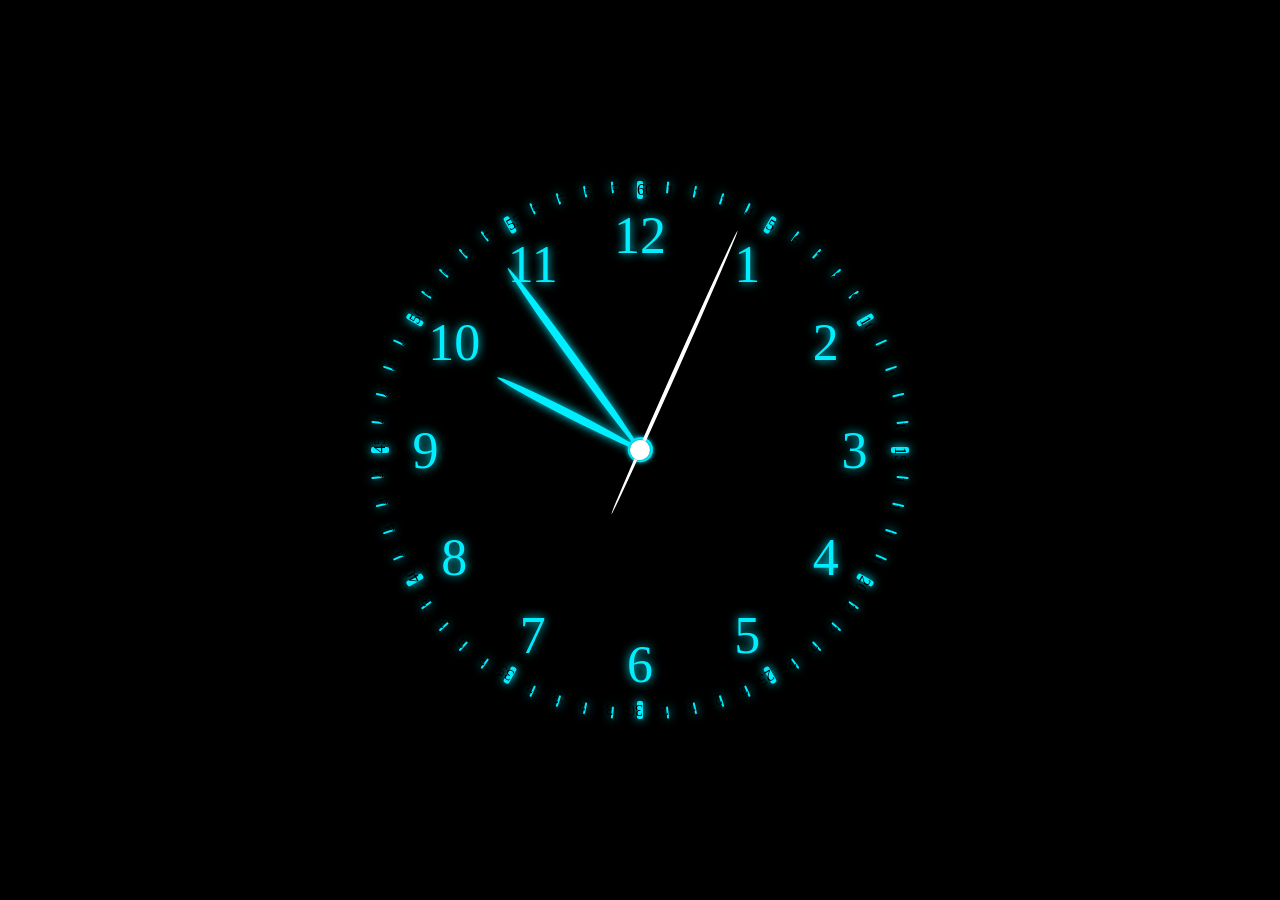
<file: day1_AnalogClock/index.html>
<!DOCTYPE html>
<html lang="en">
<head>
    <meta charset="UTF-8">
    <meta http-equiv="X-UA-Compatible" content="IE=edge">
    <meta name="viewport" content="width=device-width, initial-scale=1.0">
    <title>Analog Clock using HTML, CSS & Javascript Codehal</title>
    <link rel="stylesheet" href="style.css">
</head>
<body>
    
    <div class="wrapper">
        <div class="bar-seconds"></div>
        <div class="number-hours"></div>

        <div class="hands-box">
            <div class="hand hours"><i></i></div>
            <div class="hand minutes"><i></i></div>
            <div class="hand seconds"><i></i></div>
        </div>
    </div>
    <script src="script.js">

    </script>
</body>
</html>
</file>
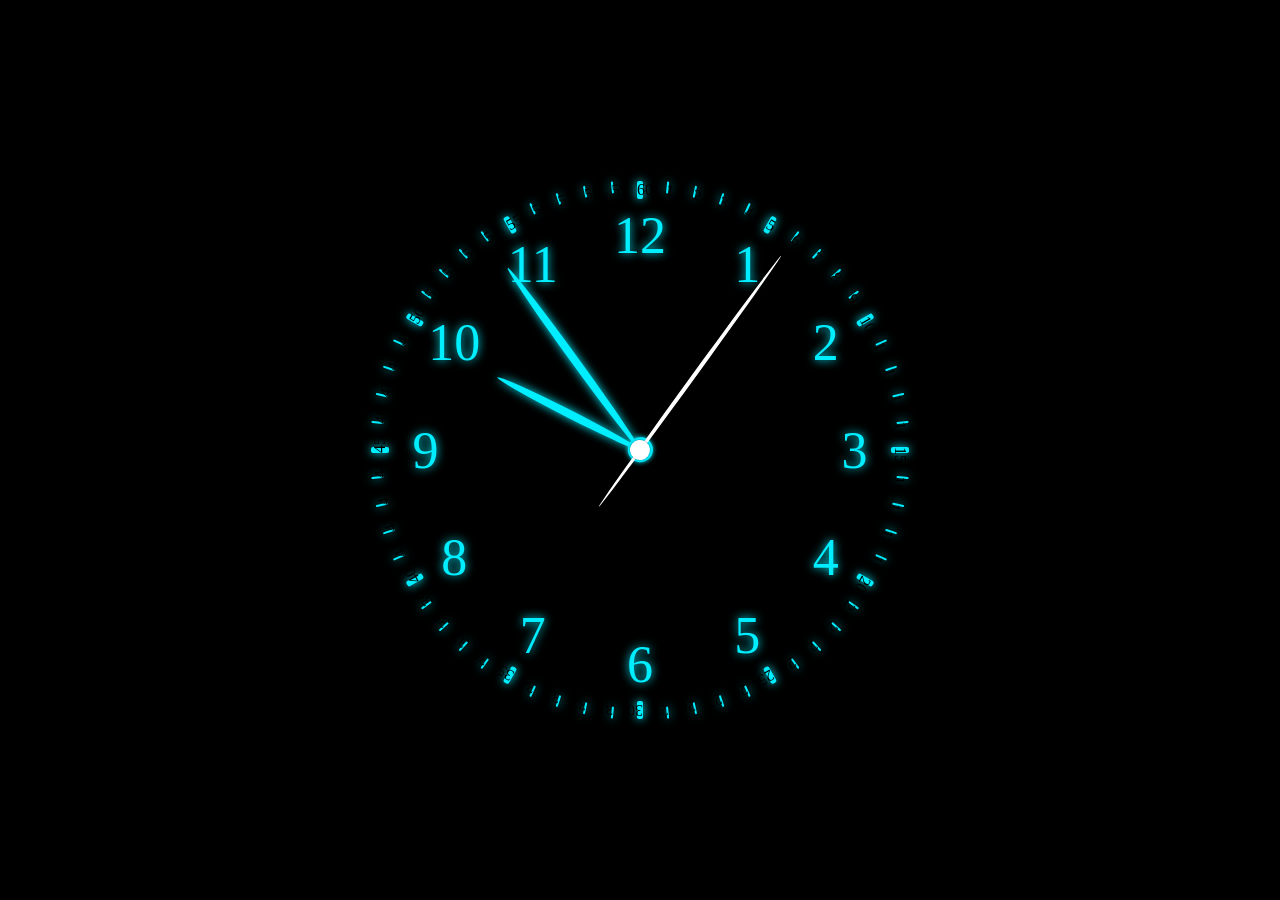
<file: day1_AnalogClock/day1.html>
<!DOCTYPE html>
<html lang="en">
<head>
    <meta charset="UTF-8">
    <meta http-equiv="X-UA-Compatible" content="IE=edge">
    <meta name="viewport" content="width=device-width, initial-scale=1.0">
    <title>Analog Clock using HTML, CSS & Javascript Codehal</title>
    <link rel="stylesheet" href="day1.css">
</head>
<body>
    
    <div class="wrapper">
        <div class="bar-seconds"></div>
        <div class="number-hours"></div>

        <div class="hands-box">
            <div class="hand hours"><i></i></div>
            <div class="hand minutes"><i></i></div>
            <div class="hand seconds"><i></i></div>
        </div>
    </div>
    <script src="day1.js">

    </script>
</body>
</html>
</file>
<file: day1_AnalogClock/style.css>
*{
    margin: 0;
    padding: 0;
    box-sizing: border-box;
}

body{
    display: flex;
    justify-content: center;
    align-items: center;
    min-height: 100vh;
    background: black;
    overflow: hidden;
}

.wrapper{
    position: relative;
    width: 500px;
    height: 500px;
    border-radius: 50%;
    display: flex;
    justify-content: center;
    align-items: center;
    animation: colorful 30s linear infinite;
}

@keyframes colorful {
    100% {
        filter: hue-rotate(360deg);
    }
}

.bar-seconds,
.number-hours{
    position: absolute;
    width: 100%;
    height: 100%;
    border-radius: 50%;

}

.bar-seconds span{
    position: absolute;
    transform: rotate(calc(var(--index) * 6deg));
    inset: -20px;
    text-align: center;
}

.bar-seconds span p{
    width: 2px;
    height: 12px;
    display: inline-block;
    background: #0ef;
    border-radius: 2px;
    box-shadow: 0 0 10px #0ef;
}

.bar-seconds span:nth-child(5n) p{
    width: 6px;
    height: 18px;
    transform: translateY(1px);
}

.number-hours span{
    position: absolute;
    transform: rotate(calc(var(--index) * 30deg));
    inset: 6px;
    text-align: center;
}

.number-hours span p{
    font-size: 52px;
    color: #0ef;
    text-shadow: 0 0 10px #0ef;
    transform: rotate(calc(var(--index) * -30deg));
}

.hands-box{
    position: relative;
    display: flex;
    justify-content: center;
    align-items: center;
}

.hands-box .hand{
    position: absolute;
    border-radius: 50%;
    display: flex;
    justify-content: center;
}

.hands-box .hand i{
    display: inline-block;
    transform-origin: bottom;
    border-radius: 50%;
    box-shadow: 0 0 10px #0ef;
}

.hands-box .hours{
    width: 320px;
    height: 320px;
}

.hands-box .hours i{
    width: 8px;
    height: 160px;
    background: #0ef;
}

.hands-box .minutes{
    width: 450px;
    height: 450px;
}

/* center dot bottom */
.hands-box .minutes::before{
    content: '';
    position: absolute;
    top: 50%;
    transform: translateY(-50%);
    width: 25px;
    height: 25px;
    background: #0ef;
    border-radius: 50%;
    box-shadow: 0 0 5px #0ef;
}

.hands-box .minutes i{
    width: 8px;
    height: 225px;
    background: #0ef;
}

.hands-box .seconds{
    width: 480px;
    height: 480px;
}

.hands-box .seconds::before{
    content: '';
    position: absolute;
    top: 50%;
    transform: translateY(-50%);
    width: 20px;
    height: 20px;
    background: #fff;
    border-radius: 50%;
    box-shadow: 0 0 2px rgba(0, 0, 0, .5);
}

.hands-box .seconds i{
    width: 4px;
    height: calc(240px + 70px);
    background: white;
    box-shadow: none;
}
</file>
<file: day1_AnalogClock/day1.css>
*{
    margin: 0;
    padding: 0;
    box-sizing: border-box;
}

body{
    display: flex;
    justify-content: center;
    align-items: center;
    min-height: 100vh;
    background: black;
    overflow: hidden;
}

.wrapper{
    position: relative;
    width: 500px;
    height: 500px;
    border-radius: 50%;
    display: flex;
    justify-content: center;
    align-items: center;
    animation: colorful 30s linear infinite;
}

@keyframes colorful {
    100% {
        filter: hue-rotate(360deg);
    }
}

.bar-seconds,
.number-hours{
    position: absolute;
    width: 100%;
    height: 100%;
    border-radius: 50%;

}

.bar-seconds span{
    position: absolute;
    transform: rotate(calc(var(--index) * 6deg));
    inset: -20px;
    text-align: center;
}

.bar-seconds span p{
    width: 2px;
    height: 12px;
    display: inline-block;
    background: #0ef;
    border-radius: 2px;
    box-shadow: 0 0 10px #0ef;
}

.bar-seconds span:nth-child(5n) p{
    width: 6px;
    height: 18px;
    transform: translateY(1px);
}

.number-hours span{
    position: absolute;
    transform: rotate(calc(var(--index) * 30deg));
    inset: 6px;
    text-align: center;
}

.number-hours span p{
    font-size: 52px;
    color: #0ef;
    text-shadow: 0 0 10px #0ef;
    transform: rotate(calc(var(--index) * -30deg));
}

.hands-box{
    position: relative;
    display: flex;
    justify-content: center;
    align-items: center;
}

.hands-box .hand{
    position: absolute;
    border-radius: 50%;
    display: flex;
    justify-content: center;
}

.hands-box .hand i{
    display: inline-block;
    transform-origin: bottom;
    border-radius: 50%;
    box-shadow: 0 0 10px #0ef;
}

.hands-box .hours{
    width: 320px;
    height: 320px;
}

.hands-box .hours i{
    width: 8px;
    height: 160px;
    background: #0ef;
}

.hands-box .minutes{
    width: 450px;
    height: 450px;
}

/* center dot bottom */
.hands-box .minutes::before{
    content: '';
    position: absolute;
    top: 50%;
    transform: translateY(-50%);
    width: 25px;
    height: 25px;
    background: #0ef;
    border-radius: 50%;
    box-shadow: 0 0 5px #0ef;
}

.hands-box .minutes i{
    width: 8px;
    height: 225px;
    background: #0ef;
}

.hands-box .seconds{
    width: 480px;
    height: 480px;
}

.hands-box .seconds::before{
    content: '';
    position: absolute;
    top: 50%;
    transform: translateY(-50%);
    width: 20px;
    height: 20px;
    background: #fff;
    border-radius: 50%;
    box-shadow: 0 0 2px rgba(0, 0, 0, .5);
}

.hands-box .seconds i{
    width: 4px;
    height: calc(240px + 70px);
    background: white;
    box-shadow: none;
}
</file>
